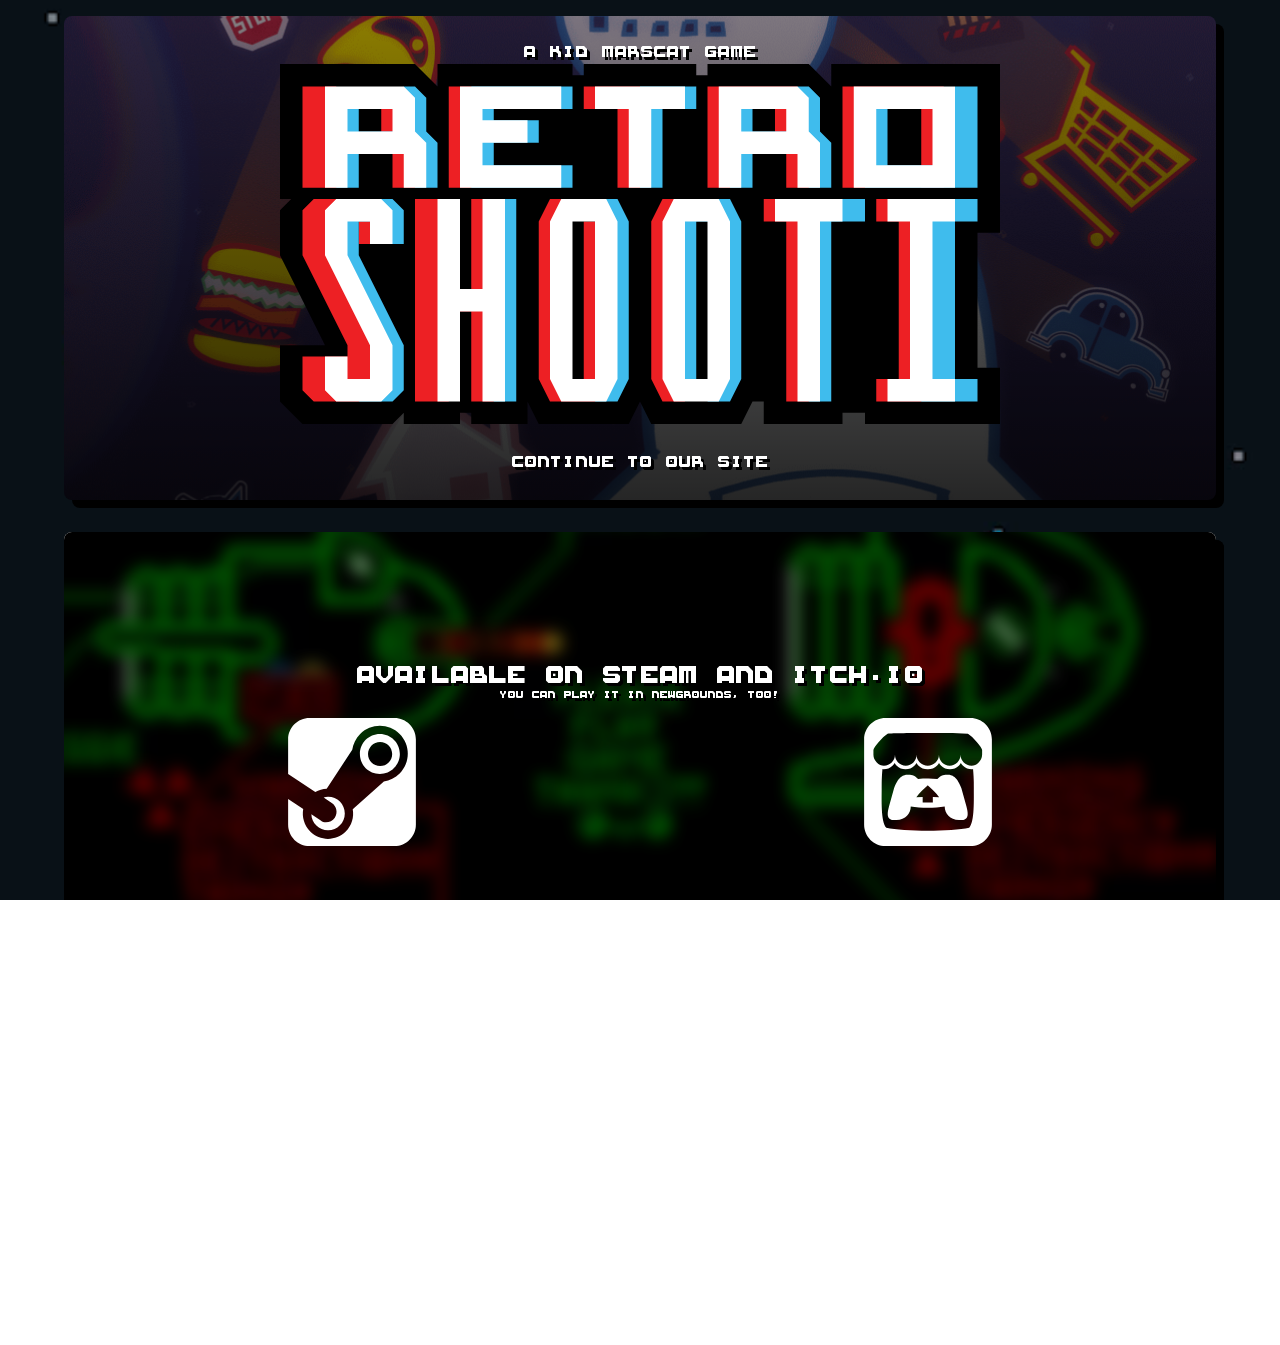
<file: index.html>
<!DOCTYPE html>
<html>
<head>
	<title>Mesmerize Games Presents: RetroShooti - A Kid Marscat Game</title>
	<link rel="stylesheet" type="text/css" href="assets/css/main.css">
	<link rel="stylesheet" type="text/css" href="assets/css/style.css">
</head>
<body>
	<video class="background" autoplay loop>
		<source src="assets/video/starway.webm" type="video/webm">
	</video> 
	<div id="container">
		<div id="carousel">
			<div id="home" class="container has-text-centered">
				<div>
					<h3>A Kid MarsCat Game</h3>
					<img src="assets/img/logo.svg" alt="RetroShooti">
				</div>
				<nav class="level dispface">
					<p id="otrailer" class="level-item has-text-centered">
						<a class="has-text-white" href="#watch">Watch trailer</a>
					</p>
					<p id="ogame" class="level-item has-text-centered">
						<a class="has-text-white" href="#get">Get the game</a>
					</p>
					<p class="level-item has-text-centered">
						<a class="has-text-white" href="news">Continue<span id="ocontinue"> to our site</span></a>
					</p>
				</nav>
			</div>
			<div id="get">
				<video autoplay loop>
					<source src="assets/video/chq.webm" type="video/webm">
				</video> 
				<div class="has-text-centered">
					<div>
						<p class="dispface has-text-white is-size-1">Available on Steam and itch.io</h1>
						<p class="dispface has-text-white is-size-5">You can play it in Newgrounds, too!</h4>
					</div>
					<nav class="level">
						<a class="level-item has-text-centered" href="https://store.steampowered.com/app/1390290">
							<figure class="image is-128x128">
								<img src="assets/img/steam_fff.svg" alt="Get RetroShooti on Steam">
							</figure>
						</a>
						<a class="level-item has-text-centered" href="https://mmzgames.itch.io/retroshooti">
							<figure class="image is-128x128">
								<img src="assets/img/itchio_fff.svg" alt="Get RetroShooti on itch.io">
							</figure>
						</a>
						<!--<a href="#"><img src="" alt="Play RetroShooti on Newgrounds"></a>-->
					</nav>
				</div>
			</div>
			<iframe id="watch" width="560" height="315" src="https://www.youtube.com/embed/JZaXyMxf6_M" frameborder="0" allow="accelerometer; clipboard-write; encrypted-media" allowfullscreen></iframe>
			<div>a</div>
		</div>
	</div>
	<a class="goback" href="#home">Go Back</a>
	<script src="https://ajax.googleapis.com/ajax/libs/jquery/3.3.1/jquery.min.js"></script>
	<script>
	hash = "";
	do_scroll = true;
	$(document).ready(function(){
		$(window).resize(function() { do_scroll = ($(window).width() >= 1280); }).resize();
		$("#carousel").on('scroll', function(e) {
			if (do_scroll && (hash != "#home") && !$("a.goback").hasClass("showup")) { $("a.goback").addClass("showup"); }
		});
		$("a").on('click', function(e) {
			if (do_scroll && (this.hash !== "")) {
				e.preventDefault();
				hash = this.hash;
				if (hash == "#home") { $("a.goback").removeClass("showup"); }
				else { $("a.goback").addClass("showup"); }
				$('#carousel').animate({ scrollLeft: $(hash).offset().left - $(window).height() / 2 }, 650, function(){
					if (hash == "#home") { hash = ""; }
					//window.location.hash = hash;
				});
			}
		});
		$("#carousel").bind("DOMMouseScroll mousewheel", function (event) {
			if (do_scroll) {
				var oEvent = event.originalEvent, 
					direction = oEvent.detail ? oEvent.detail * -120 : oEvent.wheelDelta, 
					position = $(this).scrollLeft();
				position += direction > 0 ? -120 : 120;
				$(this).scrollLeft(position);
				event.preventDefault();
			}
		});
	});
	</script>
</body>
</html>
</file>
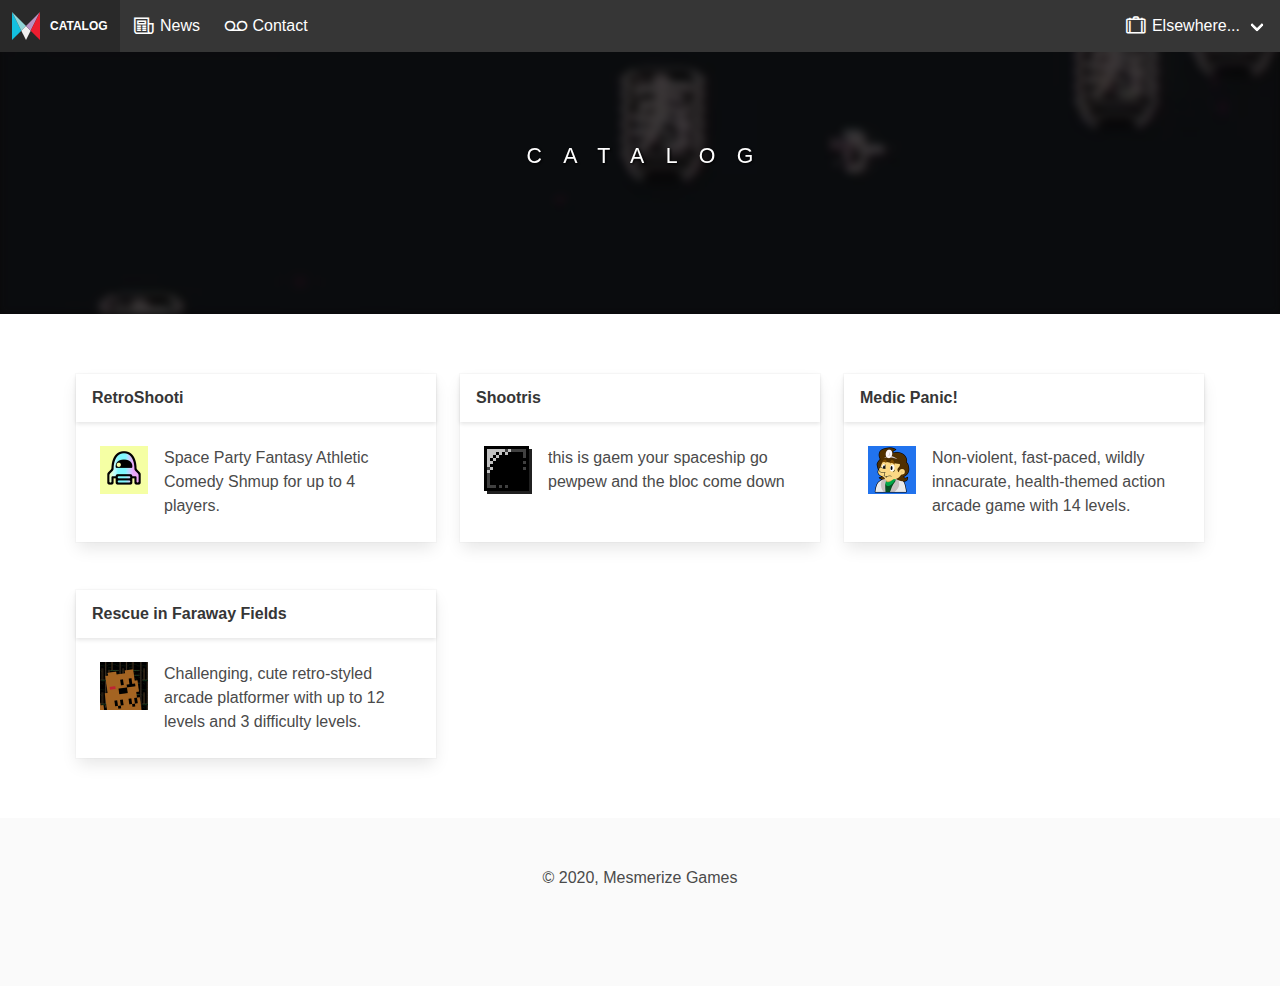
<file: catalog/index.html>
<!DOCTYPE html>
<html>
  <head>
  <meta charset="utf-8">
  <meta name="viewport"
        content="width=device-width, initial-scale=1">
  <title>Mesmerize Games Catalog</title>
  <meta name="description"
        content="Write an awesome description for your new site here. You can edit this line in _config.yml. It will appear in your document head meta (for Google search results) and in your feed.xml site description.">
  <link rel="icon" type="image/png" href="/favicon.png">
  <link rel="stylesheet"
        href="/assets/css/main.css">
  <link rel="canonical"
        href="https://mesmerize.games/catalog/">
  <link rel="alternate"
        type="application/rss+xml"
        title="Catalog"
        href="/feed.xml">
  <link rel="stylesheet"
        href="/assets/css/catalog.css">
  <script src="/assets/js/dropdown.js"></script>
</head>


  <body>
    <nav class="navbar is-dark is-fixed-top" role="navigation" aria-label="main navigation">
  <div class="navbar-brand">
    <a class="navbar-item" href="/catalog">
		<img src="[data-uri]">
		<p class="is-uppercase has-text-weight-bold is-size-7">&nbsp;&nbsp;&nbsp;Catalog</p>
    </a>

    <a role="button"
       class="navbar-burger"
       data-target="navMenu"
       aria-label="menu"
       aria-expanded="false">
      <span aria-hidden="true"></span>
      <span aria-hidden="true"></span>
      <span aria-hidden="true"></span>
    </a>
  </div>

  <div class="navbar-menu" id="navMenu">
    <div class="navbar-start">
        <a class="navbar-item" href="/news">
			<span class="icon is-size-4 is-hidden-touch"><i class="las la-newspaper"></i></span>
			<p>&nbsp;News</p>
		</a>
        <a class="navbar-item" href="mailto:contact@mesmerize.games">
			<span class="icon is-size-4 is-hidden-touch"><i class="las la-voicemail"></i></span>
			<p>&nbsp;Contact</p>
		</a>
    </div>

    <div class="navbar-end">
	  
      <div class="navbar-item has-dropdown is-hoverable">
        <a class="navbar-link" href="#">
			<span class="icon is-size-4 is-hidden-touch"><i class="las la-suitcase"></i></span>
			<p>&nbsp;Elsewhere...</p>
		</a>
        <div class="navbar-dropdown is-right">
			
            <a class="navbar-item" href="https://mmzrecords.bandcamp.com/">
				<span class="icon is-size-3 is-hidden-touch"><i class="las la-record-vinyl"></i></span>
				<p>&nbsp;Mesmerize Records</p></a>
			
            <a class="navbar-item" href="https://gatod.xyz/">
				<span class="icon is-size-3 is-hidden-touch"><i class="las la-cat"></i></span>
				<p>&nbsp;Gato D</p></a>
			
            <a class="navbar-item" href="https://gamedump.itch.io/">
				<span class="icon is-size-3 is-hidden-touch"><i class="las la-trash"></i></span>
				<p>&nbsp;GameDump</p></a>
			
			</a>
        </div>
      </div>
	  
    </div>
  </div>
</nav>

	<div class="hero is-medium is-black has-background has-text-centered is-hidden-touch">
		<video class="hero-background is-transparent" autoplay loop>
			<source src="/assets/video/catalog.webm" type="video/webm">
		</video>
		<div class="hero-body">
			<div class="container">
				<h1 class="title catalog-title">Catalog</h1>
			</div>
		</div>
	</div>
	<hr class="is-hidden-desktop">
    <section class="section">
		<div class="container">
			<div class="tile is-ancestor">
			
			
				
				<div class="tile is-12 is-parent">
				 
					
					<div class="tile is-4 is-parent">
						<article class="card tile is-child">
							<header class="card-header">
								<a href="/catalog/retroshooti.html" class="card-header-title">RetroShooti</p>
								</a>
							</header>
							<div class="card-content">
								<div class="media">
									<div class="media-left">
										<figure class="image is-48x48">
											<img src="/assets/resh/img/icon.png" alt="RetroShooti">
										</figure>
									</div>
									<div class="media-content">
										
										<div class="content">Space Party Fantasy Athletic Comedy Shmup for up to 4 players.</div>
										
									</div>
								</div>
							</div>
						</article>
					</div>
					
				
				
			
				 
					
					<div class="tile is-4 is-parent">
						<article class="card tile is-child">
							<header class="card-header">
								<a href="/catalog/shootris.html" class="card-header-title">Shootris</p>
								</a>
							</header>
							<div class="card-content">
								<div class="media">
									<div class="media-left">
										<figure class="image is-48x48">
											<img src="/assets/shtr/img/icon.png" alt="Shootris">
										</figure>
									</div>
									<div class="media-content">
										
										<div class="content"><p>this is gaem your spaceship go pewpew and the bloc come down</p>
</div>
										
									</div>
								</div>
							</div>
						</article>
					</div>
					
				
				
			
				 
					
					<div class="tile is-4 is-parent">
						<article class="card tile is-child">
							<header class="card-header">
								<a href="/catalog/medic-panic.html" class="card-header-title">Medic Panic!</p>
								</a>
							</header>
							<div class="card-content">
								<div class="media">
									<div class="media-left">
										<figure class="image is-48x48">
											<img src="/assets/mdpn/img/icon.png" alt="Medic Panic!">
										</figure>
									</div>
									<div class="media-content">
										
										<div class="content">Non-violent, fast-paced, wildly innacurate, health-themed action arcade game with 14 levels.</div>
										
									</div>
								</div>
							</div>
						</article>
					</div>
					
				
				</div>
				
				
			
				
				<div class="tile is-12 is-parent">
				 
					
					<div class="tile is-4 is-parent">
						<article class="card tile is-child">
							<header class="card-header">
								<a href="/catalog/rescue-in-faraway-fields.html" class="card-header-title">Rescue in Faraway Fields</p>
								</a>
							</header>
							<div class="card-content">
								<div class="media">
									<div class="media-left">
										<figure class="image is-48x48">
											<img src="/assets/resq/img/icon.png" alt="Rescue in Faraway Fields">
										</figure>
									</div>
									<div class="media-content">
										
										<div class="content">Challenging, cute retro-styled arcade platformer with up to 12 levels and 3 difficulty levels.</div>
										
									</div>
								</div>
							</div>
						</article>
					</div>
					
				
				
			
			</div>
		</div>
    </section>

    <footer class="footer">

  <div class="has-text-centered">
    &copy; 2020, Mesmerize Games
  </div>
</footer>
  </body>
</html>
</file>
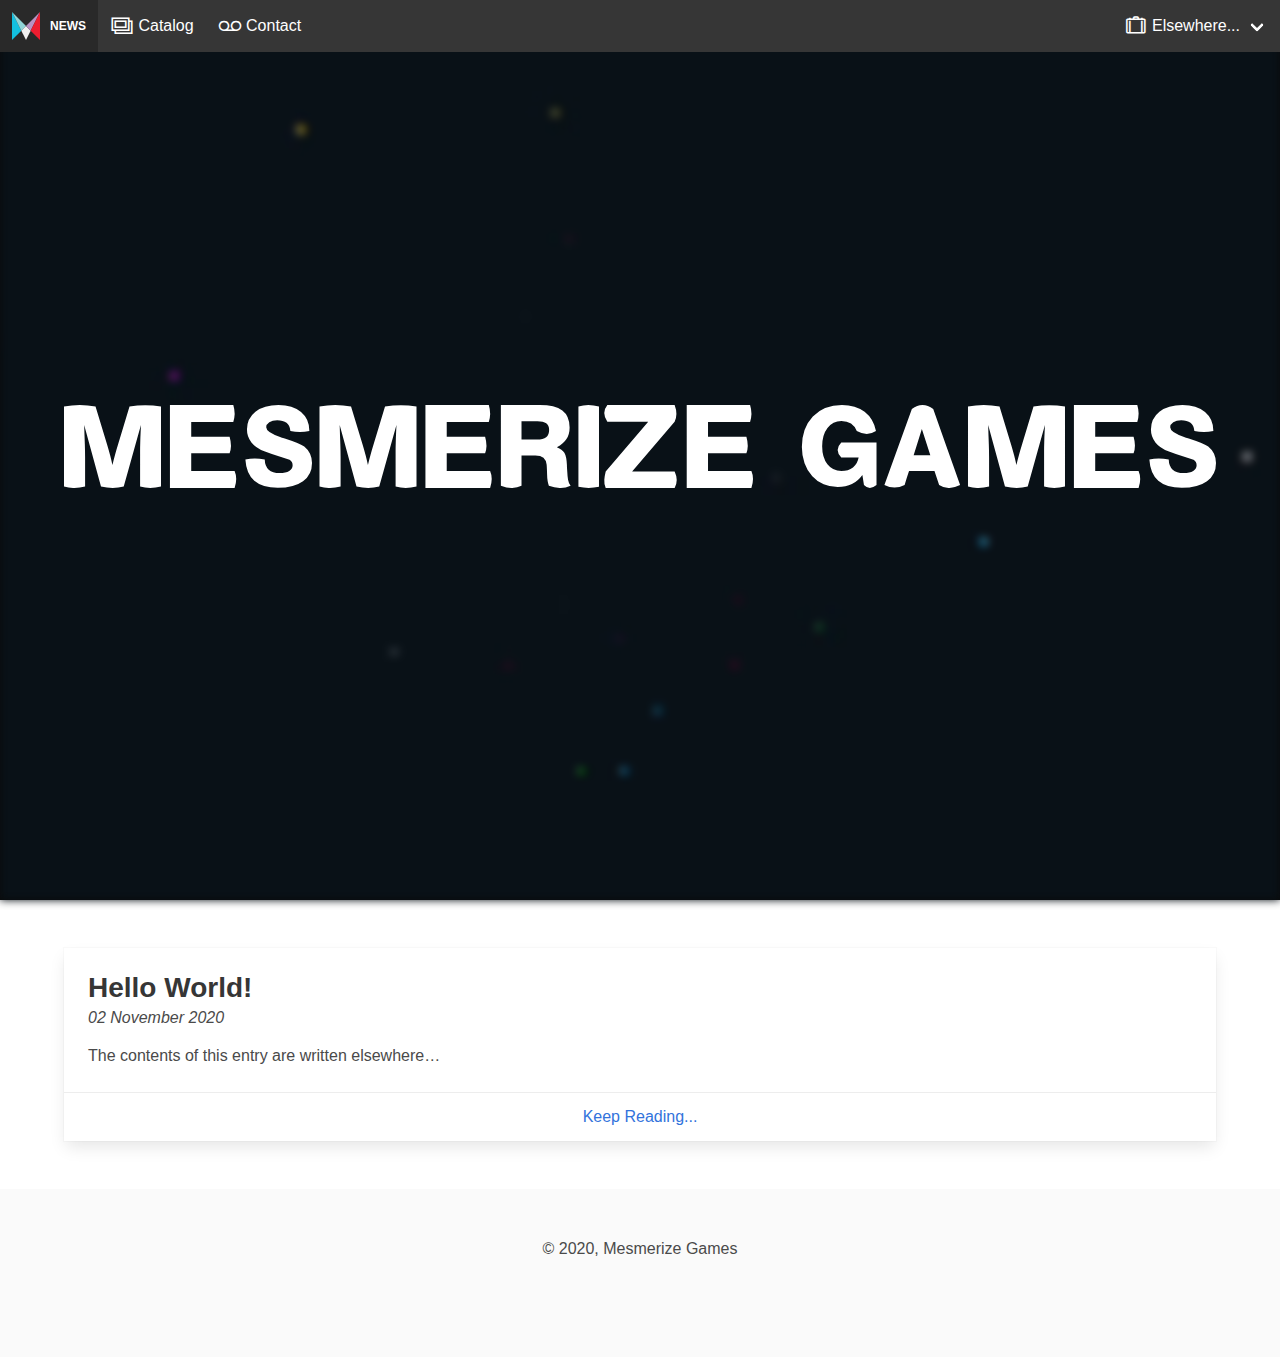
<file: news/index.html>
<!DOCTYPE html>
<html>
  <head>
  <meta charset="utf-8">
  <meta name="viewport"
        content="width=device-width, initial-scale=1">
  <title>Mesmerize Games News</title>
  <meta name="description"
        content="Write an awesome description for your new site here. You can edit this line in _config.yml. It will appear in your document head meta (for Google search results) and in your feed.xml site description.">
  <link rel="icon" type="image/png" href="/favicon.png">
  <link rel="stylesheet"
        href="/assets/css/main.css">
  <link rel="canonical"
        href="https://mesmerize.games/news/">
  <link rel="alternate"
        type="application/rss+xml"
        title="News"
        href="/news/feed.xml">
  <link rel="stylesheet"
        href="/assets/css/news.css">
  <script src="/assets/js/dropdown.js"></script>
</head>


  <body>
    <nav class="navbar is-dark is-fixed-top" role="navigation" aria-label="main navigation">
  <div class="navbar-brand">
    <a class="navbar-item" href="/news">
		<img src="[data-uri]">
		<p class="is-uppercase has-text-weight-bold is-size-7">&nbsp;&nbsp;&nbsp;News</p>
    </a>

    <a role="button"
       class="navbar-burger"
       data-target="navMenu"
       aria-label="menu"
       aria-expanded="false">
      <span aria-hidden="true"></span>
      <span aria-hidden="true"></span>
      <span aria-hidden="true"></span>
    </a>
  </div>

  <div class="navbar-menu" id="navMenu">
    <div class="navbar-start">
        <a class="navbar-item" href="/catalog">
			<span class="icon is-size-4 is-hidden-touch"><i class="las la-images"></i></span>
			<p>&nbsp;Catalog</p>
		</a>
        <a class="navbar-item" href="mailto:contact@mesmerize.games">
			<span class="icon is-size-4 is-hidden-touch"><i class="las la-voicemail"></i></span>
			<p>&nbsp;Contact</p>
		</a>
    </div>

    <div class="navbar-end">
	  
      <div class="navbar-item has-dropdown is-hoverable">
        <a class="navbar-link" href="#">
			<span class="icon is-size-4 is-hidden-touch"><i class="las la-suitcase"></i></span>
			<p>&nbsp;Elsewhere...</p>
		</a>
        <div class="navbar-dropdown is-right">
			
            <a class="navbar-item" href="https://mmzrecords.bandcamp.com/">
				<span class="icon is-size-3 is-hidden-touch"><i class="las la-record-vinyl"></i></span>
				<p>&nbsp;Mesmerize Records</p></a>
			
            <a class="navbar-item" href="https://gatod.xyz/">
				<span class="icon is-size-3 is-hidden-touch"><i class="las la-cat"></i></span>
				<p>&nbsp;Gato D</p></a>
			
            <a class="navbar-item" href="https://gamedump.itch.io/">
				<span class="icon is-size-3 is-hidden-touch"><i class="las la-trash"></i></span>
				<p>&nbsp;GameDump</p></a>
			
			</a>
        </div>
      </div>
	  
    </div>
  </div>
</nav>

	<div class="hero is-fullheight is-black has-background has-text-centered is-hidden-touch">
		<video class="hero-background is-transparent" autoplay loop>
			<source src="/assets/video/news.webm" type="video/webm">
			Sorry, your browser doesn't support embedded videos.
		</video>
		<div class="hero-body">
			<div class="container">
				<h1 class="title"><img src="[data-uri]" alt="Mesmerize Games"></h1>
			</div>
		</div>
	</div>
	<hr class="is-hidden-desktop">
    <section class="section">
      <div class="container">
		
		<article class="card">
			<div class="card-content">
				<div class="content">
				<h2 class="title">Hello World!</h2>
				<p class="subtitle is-6 is-italic"><time datetime='2020-11-02'>02 November 2020</time></p>
				<div id="content"><p>The contents of this entry are written elsewhere…</p>
</div>
				</div>
			</div>
			<footer class="card-footer">
				<a href="/news/2020/11/02/hello-world.html" class="card-footer-item">Keep Reading...</a>
			</footer>
		</article>
		
      </div>
    </section>

    <footer class="footer">

  <div class="has-text-centered">
    &copy; 2020, Mesmerize Games
  </div>
</footer>
  </body>
</html>
</file>
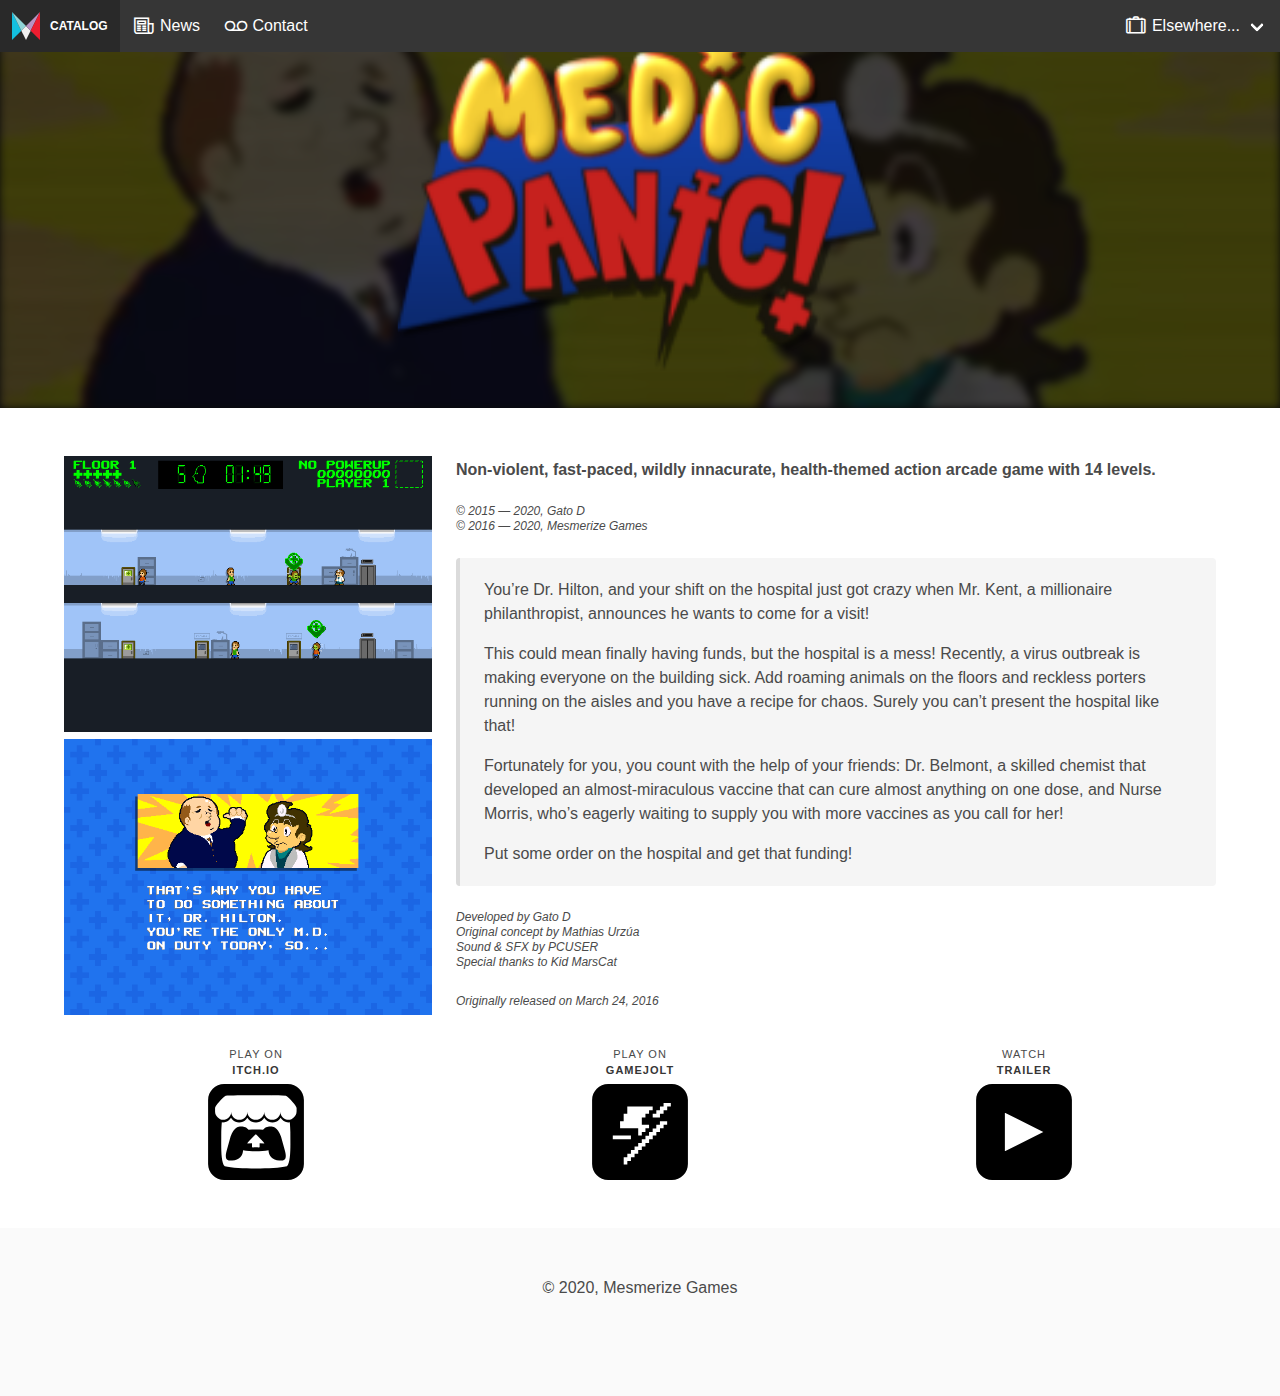
<file: catalog/medic-panic.html>
<!DOCTYPE html>
<html>
  <head>
  <meta charset="utf-8">
  <meta name="viewport"
        content="width=device-width, initial-scale=1">
  <title>Medic Panic! @ Mesmerize Games Catalog</title>
  <meta name="description"
        content="You’re Dr. Hilton, and your shift on the hospital just got crazy when Mr. Kent, a millionaire philanthropist, announces he wants to come for a visit!">
  <link rel="icon" type="image/png" href="/favicon.png">
  <link rel="stylesheet"
        href="/assets/css/main.css">
  <link rel="canonical"
        href="https://mesmerize.games/catalog/medic-panic.html">
  <link rel="alternate"
        type="application/rss+xml"
        title="Catalog"
        href="/feed.xml">
  <link rel="stylesheet"
        href="/assets/css/catalog.css">
  <script src="/assets/js/dropdown.js"></script>
</head>


  <body>
    <nav class="navbar is-dark is-fixed-top" role="navigation" aria-label="main navigation">
  <div class="navbar-brand">
    <a class="navbar-item" href="/catalog">
		<img src="[data-uri]">
		<p class="is-uppercase has-text-weight-bold is-size-7">&nbsp;&nbsp;&nbsp;Catalog</p>
    </a>

    <a role="button"
       class="navbar-burger"
       data-target="navMenu"
       aria-label="menu"
       aria-expanded="false">
      <span aria-hidden="true"></span>
      <span aria-hidden="true"></span>
      <span aria-hidden="true"></span>
    </a>
  </div>

  <div class="navbar-menu" id="navMenu">
    <div class="navbar-start">
        <a class="navbar-item" href="/news">
			<span class="icon is-size-4 is-hidden-touch"><i class="las la-newspaper"></i></span>
			<p>&nbsp;News</p>
		</a>
        <a class="navbar-item" href="mailto:contact@mesmerize.games">
			<span class="icon is-size-4 is-hidden-touch"><i class="las la-voicemail"></i></span>
			<p>&nbsp;Contact</p>
		</a>
    </div>

    <div class="navbar-end">
	  
      <div class="navbar-item has-dropdown is-hoverable">
        <a class="navbar-link" href="#">
			<span class="icon is-size-4 is-hidden-touch"><i class="las la-suitcase"></i></span>
			<p>&nbsp;Elsewhere...</p>
		</a>
        <div class="navbar-dropdown is-right">
			
            <a class="navbar-item" href="https://mmzrecords.bandcamp.com/">
				<span class="icon is-size-3 is-hidden-touch"><i class="las la-record-vinyl"></i></span>
				<p>&nbsp;Mesmerize Records</p></a>
			
            <a class="navbar-item" href="https://gatod.xyz/">
				<span class="icon is-size-3 is-hidden-touch"><i class="las la-cat"></i></span>
				<p>&nbsp;Gato D</p></a>
			
            <a class="navbar-item" href="https://gamedump.itch.io/">
				<span class="icon is-size-3 is-hidden-touch"><i class="las la-trash"></i></span>
				<p>&nbsp;GameDump</p></a>
			
			</a>
        </div>
      </div>
	  
    </div>
  </div>
</nav>

	<div class="hero is-medium is-black has-background has-text-centered is-hidden-touch">
		<video class="hero-background is-transparent" autoplay loop>
			<source src="/assets/mdpn/video/hero.webm" type="video/webm">
		</video>
		<div class="hero-body">
			<div class="container">
				
				
				<img class="biglogo" src="/assets/mdpn/img/logo.png" alt="Medic Panic!">
				
			</div>
		</div>
	</div>
	<hr class="is-hidden-desktop">
    <section class="section">
		<div class="container">
			<article>
				
				<div class="columns">
					<div class="column is-4">
					
						<img src="/assets/mdpn/img/gameplay.png">
					
						<img src="/assets/mdpn/img/cutscene.png">
					
					</div>
					<div class="column is-8">
						
<h1 class="title is-1"><span class="is-hidden-desktop">Medic Panic!</span></h1>


<h2 class="subtitle is-6 has-text-weight-bold">Non-violent, fast-paced, wildly innacurate, health-themed action arcade game with 14 levels.</h2>


<h3 class="subtitle is-7 is-italic">&copy; 2015 &mdash; 2020, Gato D<br>&copy 2016 &mdash; 2020, Mesmerize Games</h4>

<article class="message">
	<div class="content message-body">
		<p>You’re Dr. Hilton, and your shift on the hospital just got crazy when Mr. Kent, a millionaire philanthropist, announces he wants to come for a visit!</p>

<p>This could mean finally having funds, but the hospital is a mess! Recently, a virus outbreak is making everyone on the building sick. Add roaming animals on the floors and reckless porters running on the aisles and you have a recipe for chaos. Surely you can’t present the hospital like that!</p>

<p>Fortunately for you, you count with the help of your friends: Dr. Belmont, a skilled chemist that developed an almost-miraculous vaccine that can cure almost anything on one dose, and Nurse Morris, who’s eagerly waiting to supply you with more vaccines as you call for her!</p>

<p>Put some order on the hospital and get that funding!</p>

	</div>
</article> 

<p class="subtitle is-7 is-italic">Developed by Gato D<br>Original concept by Mathias Urz&uacute;a<br>Sound & SFX by PCUSER<br>Special thanks to Kid MarsCat</p>

<p class="subtitle is-7 is-italic">Originally released on <time datetime=''>March 24, 2016</time></p>
					</div>
				</div>
				
				<div class="level">
					
					
					<div class="level-item has-text-centered">
						<div>
							<p class="heading">Play on<br><strong>itch.io</strong></p>
							<a href="https://gatod.itch.io/medicpanic">
								<figure class="image is-96x96"><img src="/assets/img/itch.svg"></figure>
							</a>
						</div>
					</div>
					
					
					<div class="level-item has-text-centered">
						<div>
							<p class="heading">Play on<br><strong>GameJolt</strong></p>
							<a href="https://gamejolt.com/games/medicpanic/135705">
								<figure class="image is-96x96"><img src="/assets/img/gamejolt.svg"></figure>
							</a>
						</div>
					</div>
					
					
					
					
					<div class="level-item has-text-centered">
						<div>
							<p class="heading">Watch<br><strong>Trailer</strong></p>
							<a href="https://www.youtube.com/watch?v=slWTtcoYXng">
								<figure class="image is-96x96"><img src="/assets/img/trailer.svg"></figure>
							</a>
						</div>
					</div>
					
					
				</div>
			</article>
		</div>
    </section>

    <footer class="footer">

  <div class="has-text-centered">
    &copy; 2020, Mesmerize Games
  </div>
</footer>
  </body>
</html>
</file>
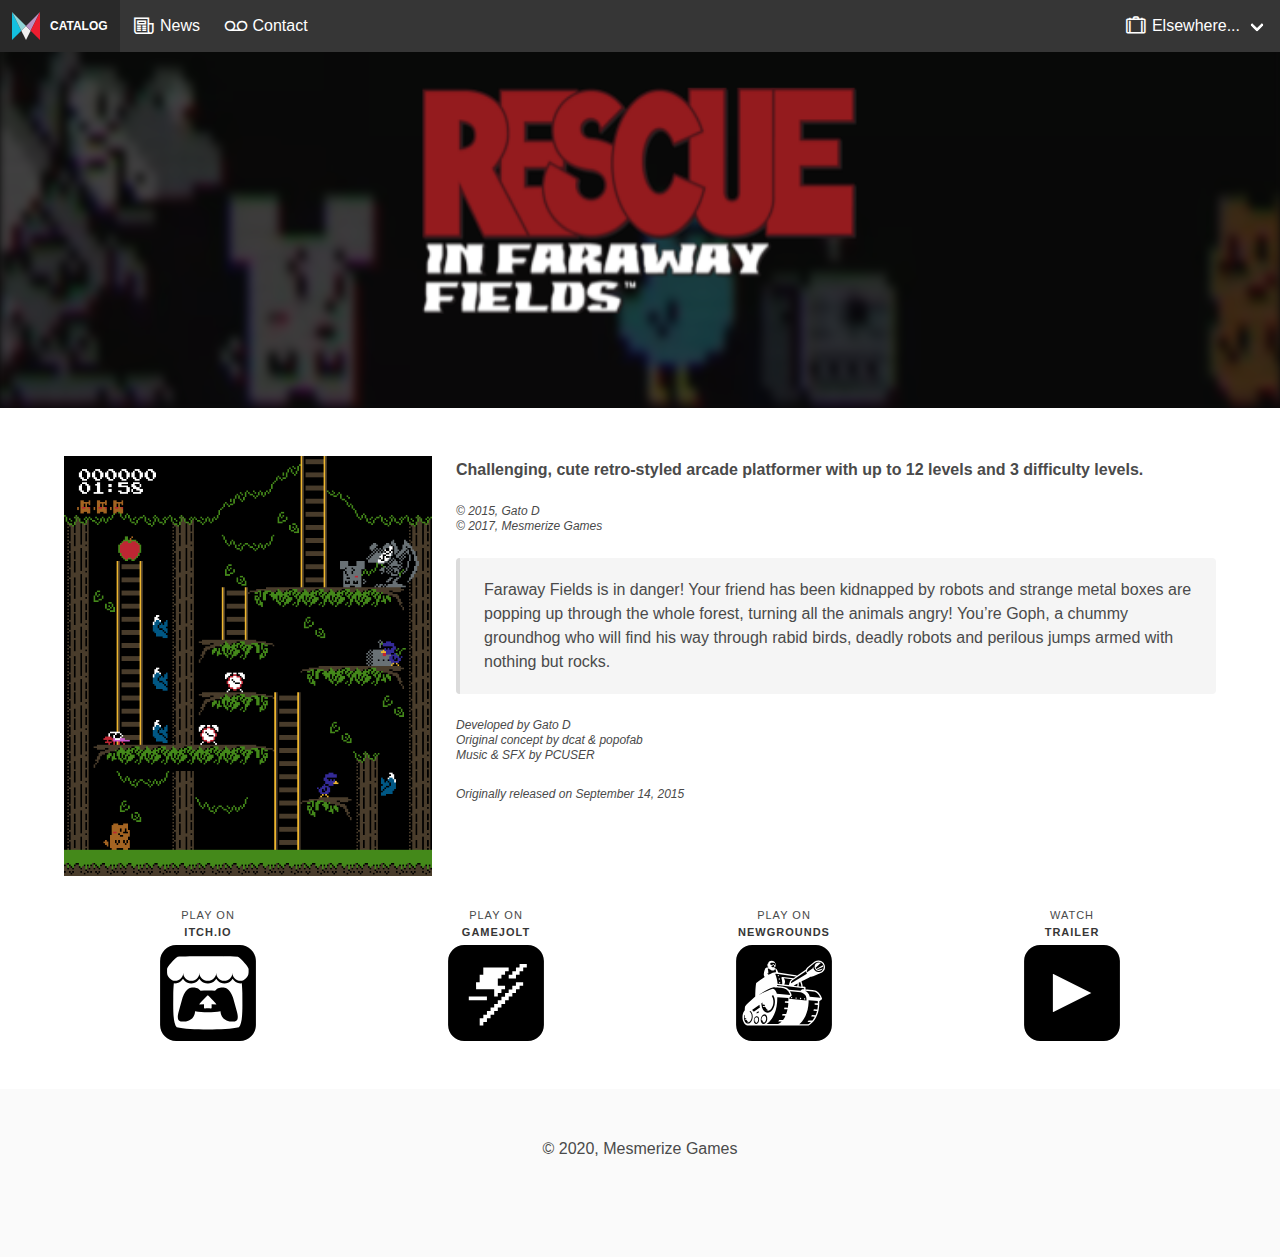
<file: catalog/rescue-in-faraway-fields.html>
<!DOCTYPE html>
<html>
  <head>
  <meta charset="utf-8">
  <meta name="viewport"
        content="width=device-width, initial-scale=1">
  <title>Rescue in Faraway Fields @ Mesmerize Games Catalog</title>
  <meta name="description"
        content="Faraway Fields is in danger! Your friend has been kidnapped by robots and strange metal boxes are popping up through the whole forest, turning all the animal...">
  <link rel="icon" type="image/png" href="/favicon.png">
  <link rel="stylesheet"
        href="/assets/css/main.css">
  <link rel="canonical"
        href="https://mesmerize.games/catalog/rescue-in-faraway-fields.html">
  <link rel="alternate"
        type="application/rss+xml"
        title="Catalog"
        href="/feed.xml">
  <link rel="stylesheet"
        href="/assets/css/catalog.css">
  <script src="/assets/js/dropdown.js"></script>
</head>


  <body>
    <nav class="navbar is-dark is-fixed-top" role="navigation" aria-label="main navigation">
  <div class="navbar-brand">
    <a class="navbar-item" href="/catalog">
		<img src="[data-uri]">
		<p class="is-uppercase has-text-weight-bold is-size-7">&nbsp;&nbsp;&nbsp;Catalog</p>
    </a>

    <a role="button"
       class="navbar-burger"
       data-target="navMenu"
       aria-label="menu"
       aria-expanded="false">
      <span aria-hidden="true"></span>
      <span aria-hidden="true"></span>
      <span aria-hidden="true"></span>
    </a>
  </div>

  <div class="navbar-menu" id="navMenu">
    <div class="navbar-start">
        <a class="navbar-item" href="/news">
			<span class="icon is-size-4 is-hidden-touch"><i class="las la-newspaper"></i></span>
			<p>&nbsp;News</p>
		</a>
        <a class="navbar-item" href="mailto:contact@mesmerize.games">
			<span class="icon is-size-4 is-hidden-touch"><i class="las la-voicemail"></i></span>
			<p>&nbsp;Contact</p>
		</a>
    </div>

    <div class="navbar-end">
	  
      <div class="navbar-item has-dropdown is-hoverable">
        <a class="navbar-link" href="#">
			<span class="icon is-size-4 is-hidden-touch"><i class="las la-suitcase"></i></span>
			<p>&nbsp;Elsewhere...</p>
		</a>
        <div class="navbar-dropdown is-right">
			
            <a class="navbar-item" href="https://mmzrecords.bandcamp.com/">
				<span class="icon is-size-3 is-hidden-touch"><i class="las la-record-vinyl"></i></span>
				<p>&nbsp;Mesmerize Records</p></a>
			
            <a class="navbar-item" href="https://gatod.xyz/">
				<span class="icon is-size-3 is-hidden-touch"><i class="las la-cat"></i></span>
				<p>&nbsp;Gato D</p></a>
			
            <a class="navbar-item" href="https://gamedump.itch.io/">
				<span class="icon is-size-3 is-hidden-touch"><i class="las la-trash"></i></span>
				<p>&nbsp;GameDump</p></a>
			
			</a>
        </div>
      </div>
	  
    </div>
  </div>
</nav>

	<div class="hero is-medium is-black has-background has-text-centered is-hidden-touch">
		<video class="hero-background is-transparent" autoplay loop>
			<source src="/assets/resq/video/hero.webm" type="video/webm">
		</video>
		<div class="hero-body">
			<div class="container">
				
				
				<img class="logo" src="/assets/resq/img/logo.png" alt="Rescue in Faraway Fields">
				
			</div>
		</div>
	</div>
	<hr class="is-hidden-desktop">
    <section class="section">
		<div class="container">
			<article>
				
				<div class="columns">
					<div class="column is-4">
					
						<img src="/assets/resq/img/treetops.png">
					
					</div>
					<div class="column is-8">
						
<h1 class="title is-1"><span class="is-hidden-desktop">Rescue in Faraway Fields</span></h1>


<h2 class="subtitle is-6 has-text-weight-bold">Challenging, cute retro-styled arcade platformer with up to 12 levels and 3 difficulty levels.</h2>


<h3 class="subtitle is-7 is-italic">&copy; 2015, Gato D<br>&copy; 2017, Mesmerize Games</h4>

<article class="message">
	<div class="content message-body">
		<p>Faraway Fields is in danger! Your friend has been kidnapped by robots and strange metal boxes are popping up through the whole forest, turning all the animals angry! You’re Goph, a chummy groundhog who will find his way through rabid birds, deadly robots and perilous jumps armed with nothing but rocks.</p>

	</div>
</article> 

<p class="subtitle is-7 is-italic">Developed by Gato D<br>Original concept by dcat & popofab<br>Music & SFX by PCUSER</p>

<p class="subtitle is-7 is-italic">Originally released on <time datetime=''>September 14, 2015</time></p>
					</div>
				</div>
				
				<div class="level">
					
					
					<div class="level-item has-text-centered">
						<div>
							<p class="heading">Play on<br><strong>itch.io</strong></p>
							<a href="https://gatod.itch.io/rescue">
								<figure class="image is-96x96"><img src="/assets/img/itch.svg"></figure>
							</a>
						</div>
					</div>
					
					
					<div class="level-item has-text-centered">
						<div>
							<p class="heading">Play on<br><strong>GameJolt</strong></p>
							<a href="https://gamejolt.com/games/rescue/91792">
								<figure class="image is-96x96"><img src="/assets/img/gamejolt.svg"></figure>
							</a>
						</div>
					</div>
					
					
					<div class="level-item has-text-centered">
						<div>
							<p class="heading">Play on<br><strong>Newgrounds</strong></p>
							<a href="https://www.newgrounds.com/portal/view/759867">
								<figure class="image is-96x96"><img src="/assets/img/newgrounds.svg"></figure>
							</a>
						</div>
					</div>
					
					
					
					<div class="level-item has-text-centered">
						<div>
							<p class="heading">Watch<br><strong>Trailer</strong></p>
							<a href="https://www.youtube.com/watch?v=-7a4UIH0N7o">
								<figure class="image is-96x96"><img src="/assets/img/trailer.svg"></figure>
							</a>
						</div>
					</div>
					
					
				</div>
			</article>
		</div>
    </section>

    <footer class="footer">

  <div class="has-text-centered">
    &copy; 2020, Mesmerize Games
  </div>
</footer>
  </body>
</html>
</file>
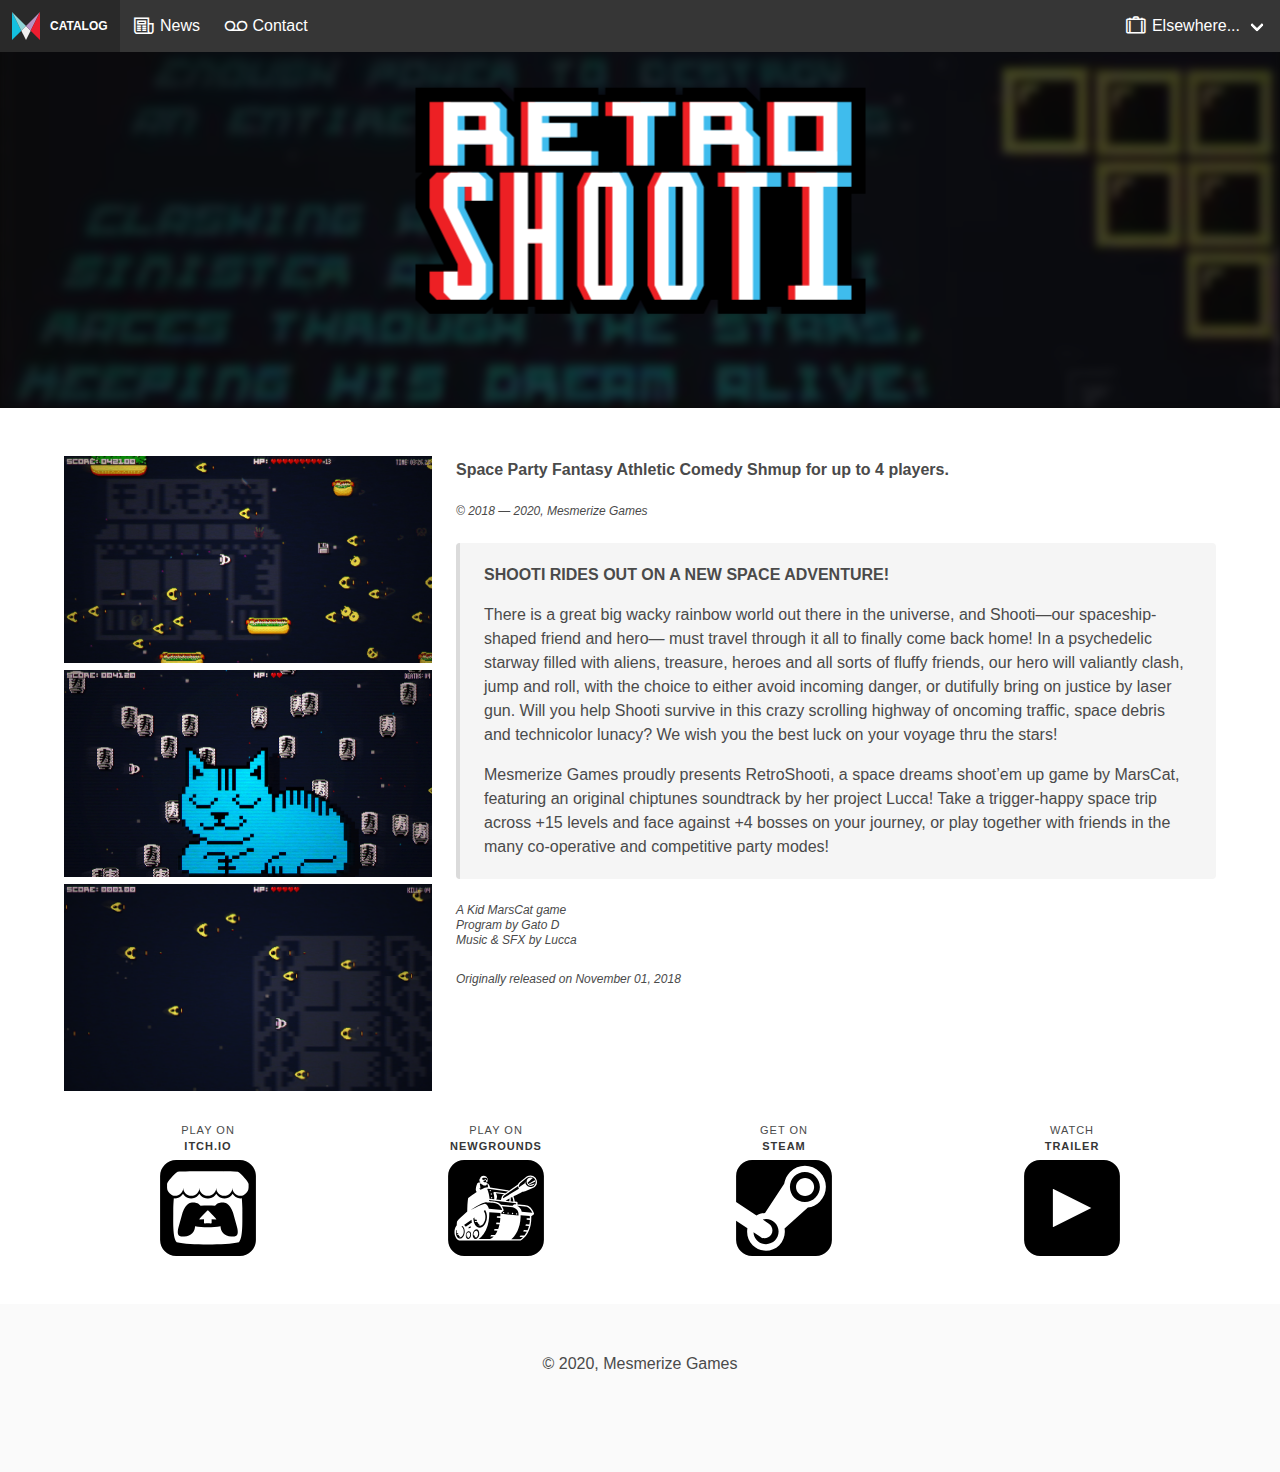
<file: catalog/retroshooti.html>
<!DOCTYPE html>
<html>
  <head>
  <meta charset="utf-8">
  <meta name="viewport"
        content="width=device-width, initial-scale=1">
  <title>RetroShooti @ Mesmerize Games Catalog</title>
  <meta name="description"
        content="SHOOTI RIDES OUT ON A NEW SPACE ADVENTURE!">
  <link rel="icon" type="image/png" href="/favicon.png">
  <link rel="stylesheet"
        href="/assets/css/main.css">
  <link rel="canonical"
        href="https://mesmerize.games/catalog/retroshooti.html">
  <link rel="alternate"
        type="application/rss+xml"
        title="Catalog"
        href="/feed.xml">
  <link rel="stylesheet"
        href="/assets/css/catalog.css">
  <script src="/assets/js/dropdown.js"></script>
</head>


  <body>
    <nav class="navbar is-dark is-fixed-top" role="navigation" aria-label="main navigation">
  <div class="navbar-brand">
    <a class="navbar-item" href="/catalog">
		<img src="[data-uri]">
		<p class="is-uppercase has-text-weight-bold is-size-7">&nbsp;&nbsp;&nbsp;Catalog</p>
    </a>

    <a role="button"
       class="navbar-burger"
       data-target="navMenu"
       aria-label="menu"
       aria-expanded="false">
      <span aria-hidden="true"></span>
      <span aria-hidden="true"></span>
      <span aria-hidden="true"></span>
    </a>
  </div>

  <div class="navbar-menu" id="navMenu">
    <div class="navbar-start">
        <a class="navbar-item" href="/news">
			<span class="icon is-size-4 is-hidden-touch"><i class="las la-newspaper"></i></span>
			<p>&nbsp;News</p>
		</a>
        <a class="navbar-item" href="mailto:contact@mesmerize.games">
			<span class="icon is-size-4 is-hidden-touch"><i class="las la-voicemail"></i></span>
			<p>&nbsp;Contact</p>
		</a>
    </div>

    <div class="navbar-end">
	  
      <div class="navbar-item has-dropdown is-hoverable">
        <a class="navbar-link" href="#">
			<span class="icon is-size-4 is-hidden-touch"><i class="las la-suitcase"></i></span>
			<p>&nbsp;Elsewhere...</p>
		</a>
        <div class="navbar-dropdown is-right">
			
            <a class="navbar-item" href="https://mmzrecords.bandcamp.com/">
				<span class="icon is-size-3 is-hidden-touch"><i class="las la-record-vinyl"></i></span>
				<p>&nbsp;Mesmerize Records</p></a>
			
            <a class="navbar-item" href="https://gatod.xyz/">
				<span class="icon is-size-3 is-hidden-touch"><i class="las la-cat"></i></span>
				<p>&nbsp;Gato D</p></a>
			
            <a class="navbar-item" href="https://gamedump.itch.io/">
				<span class="icon is-size-3 is-hidden-touch"><i class="las la-trash"></i></span>
				<p>&nbsp;GameDump</p></a>
			
			</a>
        </div>
      </div>
	  
    </div>
  </div>
</nav>

	<div class="hero is-medium is-black has-background has-text-centered is-hidden-touch">
		<video class="hero-background is-transparent" autoplay loop>
			<source src="/assets/resh/video/hero.webm" type="video/webm">
		</video>
		<div class="hero-body">
			<div class="container">
				
				
				<img class="logo" src="/assets/resh/img/logo.svg" alt="RetroShooti">
				
			</div>
		</div>
	</div>
	<hr class="is-hidden-desktop">
    <section class="section">
		<div class="container">
			<article>
				
				<div class="columns">
					<div class="column is-4">
					
						<img src="/assets/resh/img/fastfood.png">
					
						<img src="/assets/resh/img/meowsy.png">
					
						<img src="/assets/resh/img/zone0.png">
					
					</div>
					<div class="column is-8">
						
<h1 class="title is-1"><span class="is-hidden-desktop">RetroShooti</span></h1>


<h2 class="subtitle is-6 has-text-weight-bold">Space Party Fantasy Athletic Comedy Shmup for up to 4 players.</h2>


<h3 class="subtitle is-7 is-italic">&copy; 2018 &mdash; 2020, Mesmerize Games</h4>

<article class="message">
	<div class="content message-body">
		<p><strong>SHOOTI RIDES OUT ON A NEW SPACE ADVENTURE!</strong></p>

<p>There is a great big wacky rainbow world out there in the universe, and Shooti—our spaceship-shaped friend and hero— must travel through it all to finally come back home! In a psychedelic starway filled with aliens, treasure, heroes and all sorts of fluffy friends, our hero will valiantly clash, jump and roll, with the choice to either avoid incoming danger, or dutifully bring on justice by laser gun. Will you help Shooti survive in this crazy scrolling highway of oncoming traffic, space debris and technicolor lunacy? We wish you the best luck on your voyage thru the stars!</p>

<p>Mesmerize Games proudly presents RetroShooti, a space dreams shoot’em up game by MarsCat, featuring an original chiptunes soundtrack by her project Lucca! Take a trigger-happy space trip across +15 levels and face against +4 bosses on your journey, or play together with friends in the many co-operative and competitive party modes!</p>

	</div>
</article> 

<p class="subtitle is-7 is-italic">A Kid MarsCat game<br>Program by Gato D<br>Music & SFX by Lucca</p>

<p class="subtitle is-7 is-italic">Originally released on <time datetime=''>November 01, 2018</time></p>
					</div>
				</div>
				
				<div class="level">
					
					
					<div class="level-item has-text-centered">
						<div>
							<p class="heading">Play on<br><strong>itch.io</strong></p>
							<a href="https://mmzgames.itch.io/retroshooti">
								<figure class="image is-96x96"><img src="/assets/img/itch.svg"></figure>
							</a>
						</div>
					</div>
					
					
					
					<div class="level-item has-text-centered">
						<div>
							<p class="heading">Play on<br><strong>Newgrounds</strong></p>
							<a href="https://www.newgrounds.com/portal/view/760336">
								<figure class="image is-96x96"><img src="/assets/img/newgrounds.svg"></figure>
							</a>
						</div>
					</div>
					
					
					<div class="level-item has-text-centered">
						<div>
							<p class="heading">Get on<br><strong>Steam</strong></p>
							<a href="https://store.steampowered.com/app/1390290">
								<figure class="image is-96x96"><img src="/assets/img/steam.svg"></figure>
							</a>
						</div>
					</div>
					
					
					<div class="level-item has-text-centered">
						<div>
							<p class="heading">Watch<br><strong>Trailer</strong></p>
							<a href="https://www.youtube.com/watch?v=JZaXyMxf6_M">
								<figure class="image is-96x96"><img src="/assets/img/trailer.svg"></figure>
							</a>
						</div>
					</div>
					
					
				</div>
			</article>
		</div>
    </section>

    <footer class="footer">

  <div class="has-text-centered">
    &copy; 2020, Mesmerize Games
  </div>
</footer>
  </body>
</html>
</file>
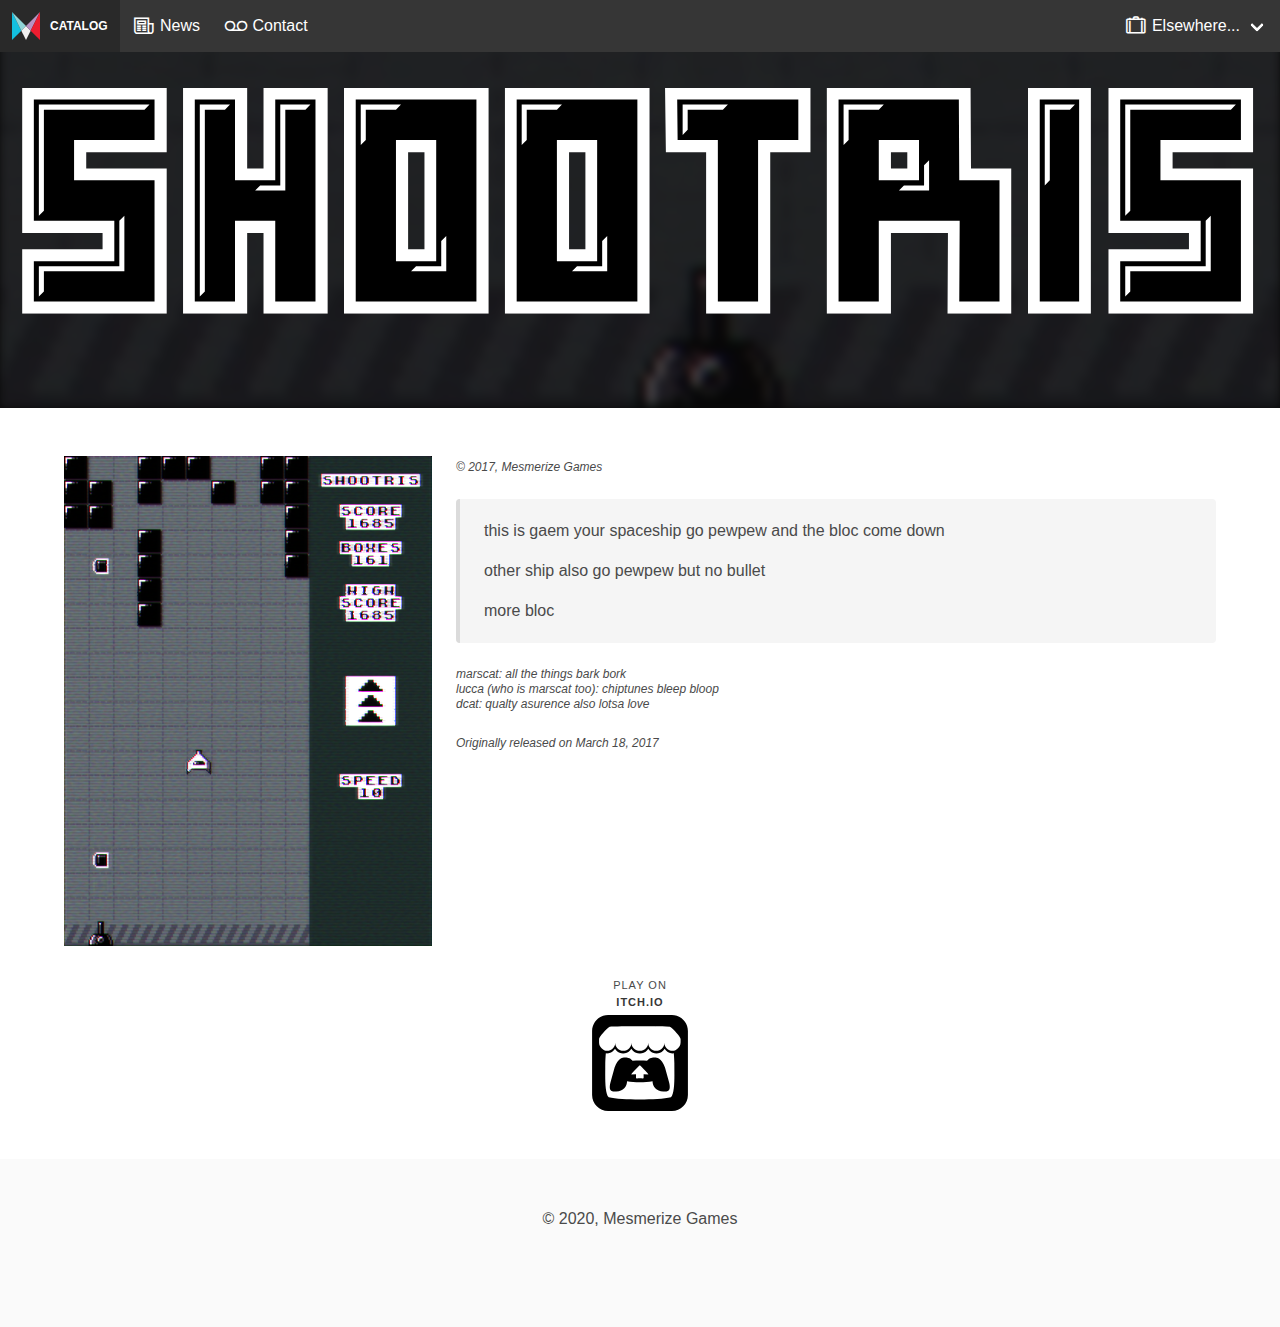
<file: catalog/shootris.html>
<!DOCTYPE html>
<html>
  <head>
  <meta charset="utf-8">
  <meta name="viewport"
        content="width=device-width, initial-scale=1">
  <title>Shootris @ Mesmerize Games Catalog</title>
  <meta name="description"
        content="this is gaem your spaceship go pewpew and the bloc come down">
  <link rel="icon" type="image/png" href="/favicon.png">
  <link rel="stylesheet"
        href="/assets/css/main.css">
  <link rel="canonical"
        href="https://mesmerize.games/catalog/shootris.html">
  <link rel="alternate"
        type="application/rss+xml"
        title="Catalog"
        href="/feed.xml">
  <link rel="stylesheet"
        href="/assets/css/catalog.css">
  <script src="/assets/js/dropdown.js"></script>
</head>


  <body>
    <nav class="navbar is-dark is-fixed-top" role="navigation" aria-label="main navigation">
  <div class="navbar-brand">
    <a class="navbar-item" href="/catalog">
		<img src="[data-uri]">
		<p class="is-uppercase has-text-weight-bold is-size-7">&nbsp;&nbsp;&nbsp;Catalog</p>
    </a>

    <a role="button"
       class="navbar-burger"
       data-target="navMenu"
       aria-label="menu"
       aria-expanded="false">
      <span aria-hidden="true"></span>
      <span aria-hidden="true"></span>
      <span aria-hidden="true"></span>
    </a>
  </div>

  <div class="navbar-menu" id="navMenu">
    <div class="navbar-start">
        <a class="navbar-item" href="/news">
			<span class="icon is-size-4 is-hidden-touch"><i class="las la-newspaper"></i></span>
			<p>&nbsp;News</p>
		</a>
        <a class="navbar-item" href="mailto:contact@mesmerize.games">
			<span class="icon is-size-4 is-hidden-touch"><i class="las la-voicemail"></i></span>
			<p>&nbsp;Contact</p>
		</a>
    </div>

    <div class="navbar-end">
	  
      <div class="navbar-item has-dropdown is-hoverable">
        <a class="navbar-link" href="#">
			<span class="icon is-size-4 is-hidden-touch"><i class="las la-suitcase"></i></span>
			<p>&nbsp;Elsewhere...</p>
		</a>
        <div class="navbar-dropdown is-right">
			
            <a class="navbar-item" href="https://mmzrecords.bandcamp.com/">
				<span class="icon is-size-3 is-hidden-touch"><i class="las la-record-vinyl"></i></span>
				<p>&nbsp;Mesmerize Records</p></a>
			
            <a class="navbar-item" href="https://gatod.xyz/">
				<span class="icon is-size-3 is-hidden-touch"><i class="las la-cat"></i></span>
				<p>&nbsp;Gato D</p></a>
			
            <a class="navbar-item" href="https://gamedump.itch.io/">
				<span class="icon is-size-3 is-hidden-touch"><i class="las la-trash"></i></span>
				<p>&nbsp;GameDump</p></a>
			
			</a>
        </div>
      </div>
	  
    </div>
  </div>
</nav>

	<div class="hero is-medium is-black has-background has-text-centered is-hidden-touch">
		<video class="hero-background is-transparent" autoplay loop>
			<source src="/assets/shtr/video/hero.webm" type="video/webm">
		</video>
		<div class="hero-body">
			<div class="container">
				
				
				<img class="logo" src="/assets/shtr/img/logo.svg" alt="Shootris">
				
			</div>
		</div>
	</div>
	<hr class="is-hidden-desktop">
    <section class="section">
		<div class="container">
			<article>
				
				<div class="columns">
					<div class="column is-4">
					
						<img src="/assets/shtr/img/gameplay.png">
					
					</div>
					<div class="column is-8">
						
<h1 class="title is-1"><span class="is-hidden-desktop">Shootris</span></h1>



<h3 class="subtitle is-7 is-italic">&copy; 2017, Mesmerize Games</h4>

<article class="message">
	<div class="content message-body">
		<p>this is gaem your spaceship go pewpew and the bloc come down</p>

<p>other ship also go pewpew but no bullet</p>

<p>more bloc</p>

	</div>
</article> 

<p class="subtitle is-7 is-italic">marscat: all the things bark bork<br>lucca (who is marscat too): chiptunes bleep bloop<br>dcat: qualty asurence also lotsa love</p>

<p class="subtitle is-7 is-italic">Originally released on <time datetime=''>March 18, 2017</time></p>
					</div>
				</div>
				
				<div class="level">
					
					
					<div class="level-item has-text-centered">
						<div>
							<p class="heading">Play on<br><strong>itch.io</strong></p>
							<a href="https://kidmarscat.itch.io/shootris">
								<figure class="image is-96x96"><img src="/assets/img/itch.svg"></figure>
							</a>
						</div>
					</div>
					
					
					
					
					
					
				</div>
			</article>
		</div>
    </section>

    <footer class="footer">

  <div class="has-text-centered">
    &copy; 2020, Mesmerize Games
  </div>
</footer>
  </body>
</html>
</file>
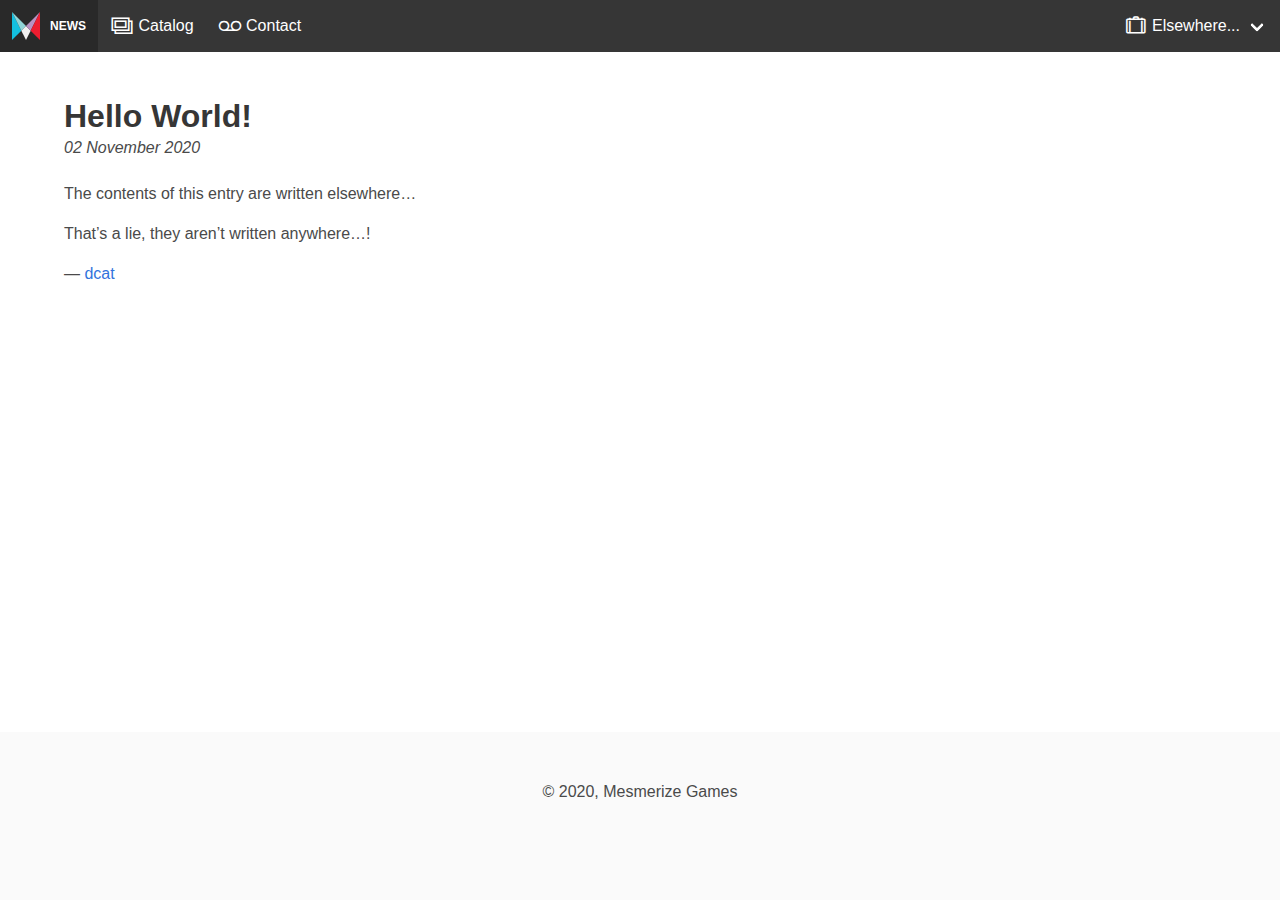
<file: news/2020/11/02/hello-world.html>
<!DOCTYPE html>
<html>
  <head>
  <meta charset="utf-8">
  <meta name="viewport"
        content="width=device-width, initial-scale=1">
  <title>Hello World! @ Mesmerize Games News</title>
  <meta name="description"
        content="The contents of this entry are written elsewhere…">
  <link rel="icon" type="image/png" href="/favicon.png">
  <link rel="stylesheet"
        href="/assets/css/main.css">
  <link rel="canonical"
        href="https://mesmerize.games/news/2020/11/02/hello-world.html">
  <link rel="alternate"
        type="application/rss+xml"
        title="News"
        href="/news/feed.xml">
  <link rel="stylesheet"
        href="/assets/css/news.css">
  <script src="/assets/js/dropdown.js"></script>
</head>


  <body class="fh-container">
    <nav class="navbar is-dark is-fixed-top" role="navigation" aria-label="main navigation">
  <div class="navbar-brand">
    <a class="navbar-item" href="/news">
		<img src="[data-uri]">
		<p class="is-uppercase has-text-weight-bold is-size-7">&nbsp;&nbsp;&nbsp;News</p>
    </a>

    <a role="button"
       class="navbar-burger"
       data-target="navMenu"
       aria-label="menu"
       aria-expanded="false">
      <span aria-hidden="true"></span>
      <span aria-hidden="true"></span>
      <span aria-hidden="true"></span>
    </a>
  </div>

  <div class="navbar-menu" id="navMenu">
    <div class="navbar-start">
        <a class="navbar-item" href="/catalog">
			<span class="icon is-size-4 is-hidden-touch"><i class="las la-images"></i></span>
			<p>&nbsp;Catalog</p>
		</a>
        <a class="navbar-item" href="mailto:contact@mesmerize.games">
			<span class="icon is-size-4 is-hidden-touch"><i class="las la-voicemail"></i></span>
			<p>&nbsp;Contact</p>
		</a>
    </div>

    <div class="navbar-end">
	  
      <div class="navbar-item has-dropdown is-hoverable">
        <a class="navbar-link" href="#">
			<span class="icon is-size-4 is-hidden-touch"><i class="las la-suitcase"></i></span>
			<p>&nbsp;Elsewhere...</p>
		</a>
        <div class="navbar-dropdown is-right">
			
            <a class="navbar-item" href="https://mmzrecords.bandcamp.com/">
				<span class="icon is-size-3 is-hidden-touch"><i class="las la-record-vinyl"></i></span>
				<p>&nbsp;Mesmerize Records</p></a>
			
            <a class="navbar-item" href="https://gatod.xyz/">
				<span class="icon is-size-3 is-hidden-touch"><i class="las la-cat"></i></span>
				<p>&nbsp;Gato D</p></a>
			
            <a class="navbar-item" href="https://gamedump.itch.io/">
				<span class="icon is-size-3 is-hidden-touch"><i class="las la-trash"></i></span>
				<p>&nbsp;GameDump</p></a>
			
			</a>
        </div>
      </div>
	  
    </div>
  </div>
</nav>

	<hr>
    <section class="section fh-content">
      <div class="container">
		<article>
	<h1 class="title"> Hello World! </h1>
	<p class="subtitle is-6 is-italic"><time datetime='2020-11-02'>02 November 2020</time></p>
	<div class="content">
	<p>The contents of this entry are written elsewhere…</p>

<p>That’s a lie, they aren’t written anywhere…!</p>

	
	
	<p>&mdash; <a href="https://gatod.xyz/">dcat</a></p>
	
	
	</div>
</article>
      </div>
    </section>

    <footer class="footer">

  <div class="has-text-centered">
    &copy; 2020, Mesmerize Games
  </div>
</footer>
  </body>
</html>
</file>
<file: assets/css/style.css>
@font-face {
	font-family: RetroShootype;
	src: url('../fonts/retroshootype/retroshootype.otf');
}
body, html {
	overflow: hidden;
	min-width: 100vw;
	min-height: 100vh;
}
h1, h2, h3, h4, h5, h6, .dispface {
	font-family: RetroShootype;
	color: #ffffff;
	filter: drop-shadow(3px 3px 0 #000000);
	line-height: 50%;
	margin: 0;
	padding: 0;
	font-weight: normal;
}
video {
	position: absolute;
	z-index: -1;
	min-width: 100%;
	min-height: 100%;
	position: absolute;
	left: 50%;
	top: 50%;
	transform: translate(-50%, -50%);
}
#carousel {
	overflow-x: auto;
	overflow-y: hidden;
	display: flex;
	align-items: center;
	justify-content: flex-start;
	min-width: 100vw;
	min-height: 100vh !important;
}
#carousel > * {
	display: flex;
	flex-direction: column;
	justify-content: center;
	min-width: 50vw;
	min-height: 50vh;
	margin: 12.5vh 8.25vw;
	margin-top: calc(12.5vh + 16px);
	background-color: white;
	filter: drop-shadow(8px 8px 0 #000000);
	border-radius: 8px;
	overflow: hidden;
}
#carousel > * > div {
	height: min-content;
}
#carousel > *:first-child { margin-left: 25vw; }
#carousel > *:last-child {
	min-width: 12.5vw;
	margin: 0;
	visibility: hidden;
}
#home {
	background-image: linear-gradient(rgba(0, 0, 0, 0.45), rgba(0, 0, 0, 0.85)), url(../img/cover.png);
	background-repeat: no-repeat;
	background-size: cover;
	background-position: center center;
}
#home h3 {
	margin: 0;
	padding: 0;
	padding-top: 24pt;
	font-size: 24pt;
}
#home img {
	height: 40vh;
}
#home nav {
	margin: 4pt;
	padding: 16pt 0;
	font-size: xx-large;
}
#get video {
	filter: blur(8px) brightness(50%);
	min-width: 120%;
	min-height: 120%;
	left: 60%;
	top: 60%;
	transform: translate(-60%, -60%);
}
#get nav { margin-top: 1em; }
#watch {
	min-width: 41.66666666666667vw !important;
	min-height: unset !important;
}
/* Go Back */
a.goback {
	font-family: RetroShootype;
	color: #808080;
	font-size: 40pt;
	line-height: 24px;
	text-decoration: none;
	position: fixed;
	bottom: 1em;
	right: 1em;
	opacity: 0;
	animation: fadeout 1s;
	z-index: 1em;
}
a.showup {
	animation: fadein 1s !important;
	opacity: 1;
}
a.showup:hover { color: #fff; }
#ocontinue { display: none; }

@media only screen and (max-width: 1280px) {
  body {
	max-height: 100vh;
	overflow-x: hidden;
	overflow-y: scroll;
  }
  #carousel {
	flex-direction: column;
	overflow-x: hidden;
	overflow-y: scroll;
  }
  #carousel > * {
	width: 90vw;
	margin: 1em 5vw;
  }
  #carousel > *:first-child { margin-left: 5vw; }
  #carousel > *:last-child, a.goback, #ogame, #otrailer { display: none; }
  #ocontinue { display: inline; }
  .background {
	height: 100vh;
	max-width: unset;
  }
}
</file>
<file: assets/css/catalog.css>
@keyframes brand-hover {
	0% {
		opacity: 0.9;
		transform: scale(0.7);
	}
	35% {
		opacity: 0.9;
		transform: scale(1.1);
	}
	100% {
		opacity: 1;
		transform: scale(1.0);
	}
}
.hero.has-background {
	position: relative !important;
	overflow: hidden;
}
.hero > .hero-background {
	position: absolute;
	object-fit: cover;
	object-position: center center;
	width: 100%;
	height: 100%;
}
.hero > .is-transparent {
	opacity: 0.25;
	filter: blur(4px);
	-webkit-filter: blur(4px);
}
.hero img.biglogo {
	transform: scale(3);
	height: 12.5vh;
}
.hero img.logo {
	height: 12.5vh;
	transform: scale(2);
}
.catalog-title {
	text-transform: uppercase;
    font-size: 16pt;
    font-weight: normal;
    letter-spacing: 16pt;
    filter: drop-shadow(1px 1px 1px black);
	width: auto;
	display: inline-block;
	margin-right: -16pt;
}
.tile.is-ancestor { flex-direction: column; }
.level-item a:hover img {
	animation: brand-hover 300ms;
}
</file>
<file: assets/css/news.css>
@keyframes logo-fade {
	from {
		opacity: 0;
		transform: scale(1.5);
	}
	to {
		opacity: 1;
		transform: scale(1);
	}
}
.hero > .has-background {
	position: relative;
	overflow: hidden;
}
.hero > .hero-background {
	position: absolute;
	object-fit: cover;
	object-position: center center;
	width: 100%;
	height: 100%;
}
.hero > .is-transparent {
	filter: blur(4px);
	-webkit-filter: blur(4px);
}
.hero-body h1 > img {
	animation-name: logo-fade;
	animation-duration: 2s;
	animation-fill-mode: forwards;
}
.fh-container {
	display: flex;
	flex-direction: column;
	min-height: 100vh;
}
.fh-content {
	flex-grow: 1;
	overflow-y: hidden;
}
</file>
